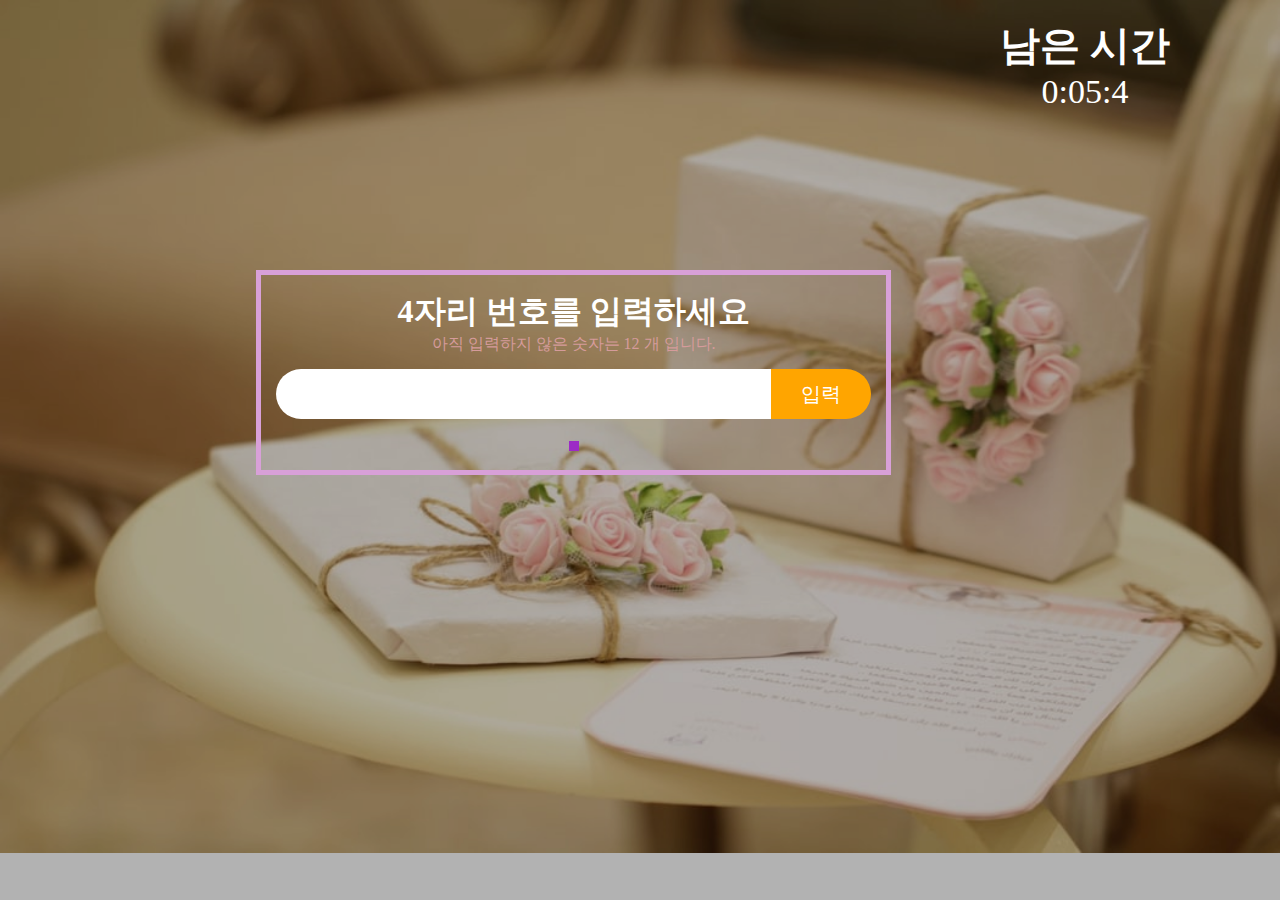
<file: index.html>
<!DOCTYPE html>
<html lang="en">
  <head>
    <meta charset="UTF-8" />
    <meta http-equiv="X-UA-Compatible" content="IE=edge" />
    <meta name="viewport" content="width=device-width, initial-scale=1.0" />
    <title>Where is it!</title>
    <script src="./src/js/where.js"></script>
    <link rel="stylesheet" href="./src/styles/style.css" />
  </head>
  <body>
    <div class="container">
      <h1 class="title">4자리 번호를 입력하세요</h1>
      <div class="end"></div>
      <div class="input-line">
        <input type="text" class="input" />
        <button class="btn">입력</button>
      </div>
      <div class="result"></div>
    </div>
    <div class="timer">
      <h1>남은 시간</h1>
      <div class="time"></div>
    </div>
    <iframe
      width="350"
      height="220"
      src="https://www.youtube.com/embed/ItIst1ZgzK4"
      title="YouTube video player"
      frameborder="0"
      allow="accelerometer; autoplay; clipboard-write; encrypted-media; gyroscope; picture-in-picture"
      allowfullscreen
      class="bgm"
    ></iframe>
  </body>
</html>
</file>
<file: src/styles/style.css>
body {
  background : url('../../bg.jpg') no-repeat;
  background-size : cover;
}
body:before{
  content : '';
  position: absolute;
  background-color: #000;
  height: 100%;
  width: 100%;
  top : 0;
  left : 0;
  opacity: 0.3;
  z-index: -1;
}

.container {
  display : inline-block;
  position: absolute;
  align-items : center;
  text-align: center;
  padding : 15px;
  border : 5px solid rgb(216, 160, 216);
  top : 30%;
  left : 20%;
}

.title{
  margin: 0;
  color : white;
}

.end{
  color : rgb(213, 155, 155);
}


.input {
  width: 500px;
  height: 50px;
  border : none;
  padding : 20px;
  margin-right: -5px;
  border-radius: 40px 0 0 40px;
  outline: none;
  box-sizing: border-box;
  vertical-align: middle;
  font-size: 20px;
}

.input:hover{
  background-color: rgb(218, 187, 215);
}

.btn {
  vertical-align: middle;
  width: 100px;
  height: 50px; 
  border : none;
  padding : 10px;
  margin: 0;
  border-radius: 0 40px 40px 0;
  cursor: pointer;
  background-color: orange;
  color : white;
  outline: none;
  box-sizing: border-box;
  font-size: 20px;
}

.btn:hover {
  background-color: rgb(191, 125, 3);
}

.input-line{
  display: flex;
  align-items: center;
  text-align: center;
  justify-content: center;
  margin-top: 14px;
}

.result {
  font-size: 30px;
  color :rgb(245, 199, 244);
  background-color: rgb(156, 43, 198);
  margin-top: 22px;
  display : inline-block;
  padding: 5px;
}

.timer {
  position : absolute;
  right : 100px;
  color : white;
  padding: 10px;
  /* border : 3px solid white; */
  font-size: 34px;
  display: flex;
  flex-direction: column;
  justify-content : center;
  align-items: center;
}

.timer h1 {
  font-size: 40px;
  margin: 0;
}
</file>
